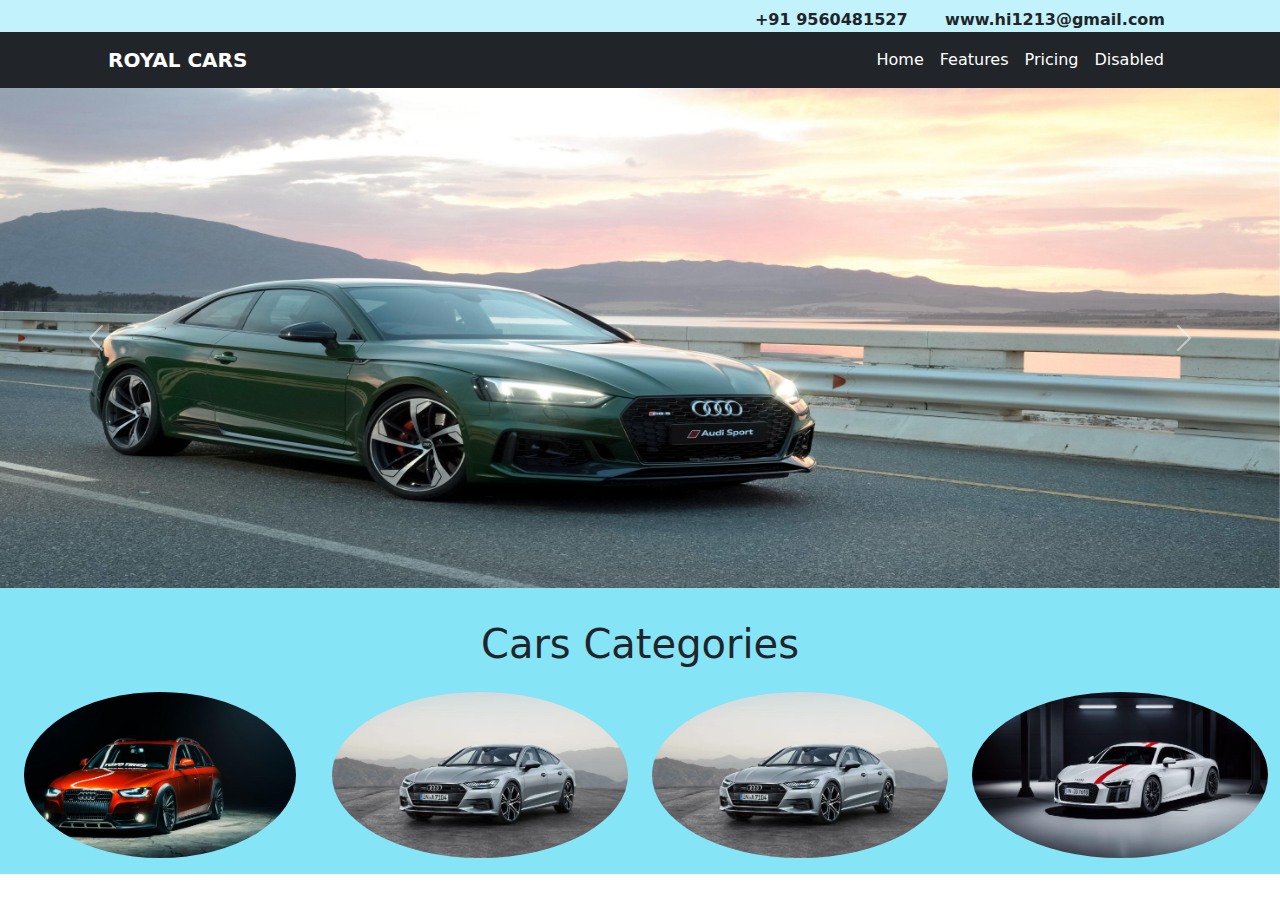
<file: green web page/bootstrap/Shopping Website/index.html>
<html>
    <head>
        <title>Online Car Shopping</title>
        <link rel="stylesheet" href="https://cdnjs.cloudflare.com/ajax/libs/font-awesome/6.6.0/css/all.min.css" integrity="sha512-Kc323vGBEqzTmouAECnVceyQqyqdsSiqLQISBL29aUW4U/M7pSPA/gEUZQqv1cwx4OnYxTxve5UMg5GT6L4JJg==" crossorigin="anonymous" referrerpolicy="no-referrer" />
        <link href="css/bootstrap.css" rel="stylesheet"/>
    </head>
    <body>
        <div class="container-fluid">

            <div class="row bg-info bg-opacity-25">
                <div class="col-sm-6 text-center pt-1 fs-5">
                    <p class="p-0 m-0">
                        <i class="fa-brands fa-facebook mx-2"></i>
                        <i class="fa-brands fa-instagram mx-2"></i>
                        <i class="fa-brands fa-youtube mx-2"></i>
                        <i class="fa-brands fa-whatsapp mx-2"></i>
                        <i class="fa-brands fa-linkedin mx-2"></i>
                    </p>
                </div>
                <div class="col-sm-6 text-center pt-2 fw-bold">
                    <span class="mx-3">+91 9560481527</span>
                    <span class="mx-3">www.hi1213@gmail.com</span>
                </div>
            </div>

            <div class="row px-5 bg-dark">

                <nav class="navbar navbar-expand-lg bg-dark px-5">
                    <div class="container-fluid">
                      <a class="navbar-brand text-white fw-bold " href="#">ROYAL CARS</a>
                      <button class="navbar-toggler" type="button" data-bs-toggle="collapse" data-bs-target="#navbarNavAltMarkup" aria-controls="navbarNavAltMarkup" aria-expanded="false" aria-label="Toggle navigation">
                        <span class="navbar-toggler-icon"></span>
                      </button>
                      <div class="collapse navbar-collapse" id="navbarNavAltMarkup">
                        <div class="navbar-nav ms-auto ">
                          <a class="nav-link active text-white" aria-current="page" href="#">Home</a>
                          <a class="nav-link text-white" href="#">Features</a>
                          <a class="nav-link text-white" href="#">Pricing</a>
                          <a class="nav-link text-white" href="#">Disabled</a>
                        </div>
                      </div>
                    </div>
                  </nav>

            </div>

            <div class="row">
              <div id="carouselExampleAutoplaying" class="carousel slide p-0 m-0" data-bs-ride="carousel">
                  <div class="carousel-inner" style="height: 500px;">
                    <div class="carousel-item active">
                      <img src="images/cars_product/audi1.jpg" class="d-block w-100 h-100" alt="...">
                    </div>
                    <div class="carousel-item">
                      <img src="images/cars_product/audi10.jpg" class="d-block w-100 h-100" alt="...">
                    </div>
                    <div class="carousel-item">
                      <img src="images/cars_product/audi2.jpg" class="d-block w-100 h-100" alt="...">
                    </div>
                  </div>
                  <button class="carousel-control-prev" type="button" data-bs-target="#carouselExampleAutoplaying" data-bs-slide="prev">
                    <span class="carousel-control-prev-icon" aria-hidden="true"></span>
                    <span class="visually-hidden">Previous</span>
                  </button>
                  <button class="carousel-control-next" type="button" data-bs-target="#carouselExampleAutoplaying" data-bs-slide="next">
                    <span class="carousel-control-next-icon" aria-hidden="true"></span>
                    <span class="visually-hidden">Next</span>
                  </button>
              </div>
            </div>

            <div class="row bg-info bg-opacity-50 py-3">

              <div class="col-md-12">
                <h1 class="text-center py-3">Cars Categories</h1>
                  
                
              </div>

              <div class="col-md-3 px-4">
                <img src="images/cars_product/audi3.jpg" class="w-100 h-100 rounded-circle" alt="..">
              </div>
              <div class="col-md-3">
                <img src="images/cars_product/audi4.webp"class="w-100 h-100 rounded-circle" alt="..">
              </div>
              <div class="col-md-3">
                <img src="images/cars_product/audi4.webp"class="W-100 h-100 rounded-circle" alt="..">
              </div>
              <div class="col-md-3">
                <img src="images/cars_product/audi5.jpg" class="w-100 h-100 rounded-circle" alt="..">
              </div>
            </div>

        </div>
        <script src="js/bootstrap.bundle.js"></script>
    </body>
</html>
</file>
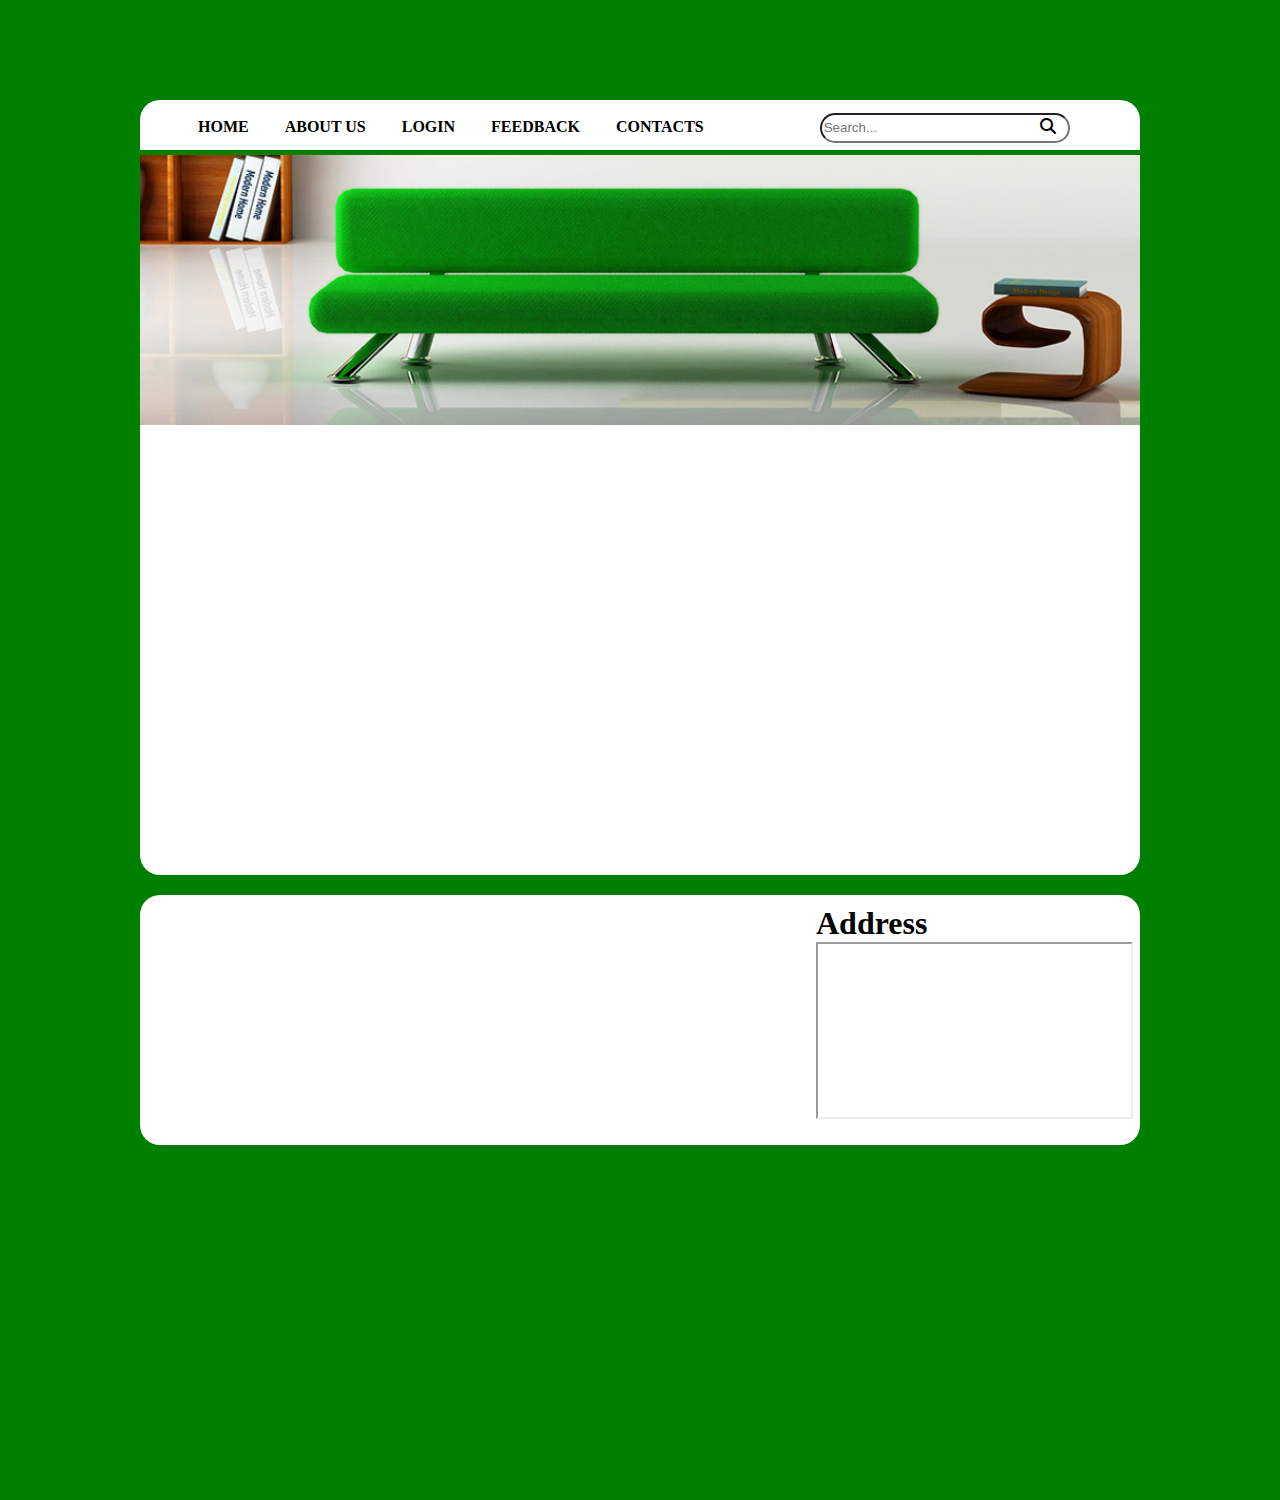
<file: green web page/aboutus.html>
<html></html>
    <head>
        <title>Green Web Page - HTML CSS</title>
        <link href="css/style.css" rel="stylesheet" type="text/css"/>
        <link href="https://cdnjs.cloudflare.com/ajax/libs/font-awesome/6.6.0/css/all.min.css" rel="stylesheet"/>
    </head>
    <body>
        <div id="outer">
            <div id="navbar">

                <ul id="nav">
                    <li><a href="index.html">HOME</a></li>
                    <li><a href="#">ABOUT US</a></li>
                    <li><a href="#">LOGIN</a></li>
                    <li><a href="#">FEEDBACK</a></li>
                    <li><a href="#">CONTACTS</a></li>
                    <li>
                        <input type="text" id="search" placeholder="Search..."/><i class="fa-solid fa-magnifying-glass" id="searchicon"></i>
                    </li>

                </ul>
            </div>
            <div id="slider"></div>
            <div id="main">
             
               
            </div>
            <div id="footer">
                <div class="box"></div>
                    
                <div class="box"></div>
                <div class="box">

                    <h1 style="margin: 0;">Address</h1>
                    <iframe src="https://www.google.com/maps/embed?pb=!1m18!1m12!1m3!1d3557.3674831441926!2d80.96215187444159!3d26.923562159626027!2m3!1f0!2f0!3f0!3m2!1i1024!2i768!4f13.1!3m3!1m2!1s0x399bfd7e0637bf21%3A0x730fe46201abc68a!2sSoftpro%20Learning%20Center!5e0!3m2!1sen!2sin!4v1728140375920!5m2!1sen!2sin" width="100%" height="75%" style="border:1;" allowfullscreen="" loading="lazy" referrerpolicy="no-referrer-when-downgrade"></iframe>
                
                </div>
            </div>
        </div>
    </body>

</html>
</file>
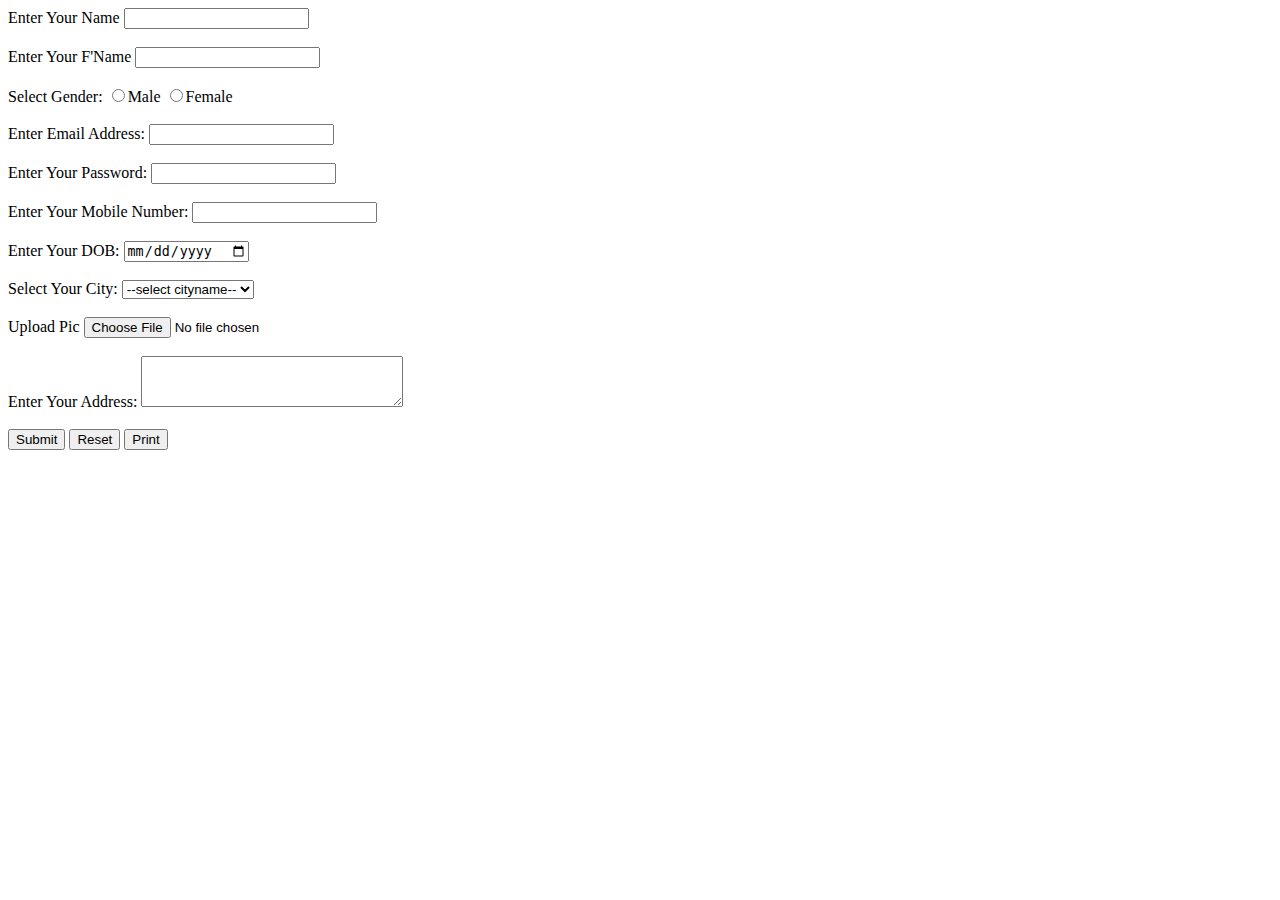
<file: green web page/css/Feedback.html>
<html>
<head>
<title>Form Tag </title>
</head>

<body>
<form>
Enter Your Name
<input type="text" name="name" />
<br/>
<br/>
Enter Your F'Name
<input type="text" name="fname"/> 
<br/>
<br/>
Select Gender:
<input type="radio" name="g" value="male"/>Male
<input type="radio" name="g" value="female"/>Female
<br/>
<br/>
Enter Email Address:
<input type="email" name="email">
<br/>
<br/>
Enter Your Password:
<input type="password" name="password">
<br/>
<br/>
Enter Your Mobile Number:
<input type="number" name="number">
<br/>
<br/>
Enter Your DOB:
<input type="date" name="dob"/>
<br/>
<br/>
Select Your City:
<select name="city">
<option value="">--select cityname--</option> 
<option>Lucknow</option>
<option>Prayagraj</option>
<option>Bulandshahar</option>
<option>Ghaziabad</option>
</select>
<br/>
<br/>
Upload Pic
<input type="file" name="pic">
<br/>
<br/>
Enter Your Address:
<textarea name="address" cols="30" rows="3"></textarea>
<br/>
<br/>
<input type="submit"/>
<input type="reset"/>
<input type="button" value="Print" onclick="print()"/>
</form>
</body>
</html>

<!--
name=the variavle jiske through backened me get krte hai

value= jis value ko get krna bs use hi kr paynge male or female..jo value yhn likhi hoti h wo
<br/>=self closing tag
it is used to 

-->
</file>
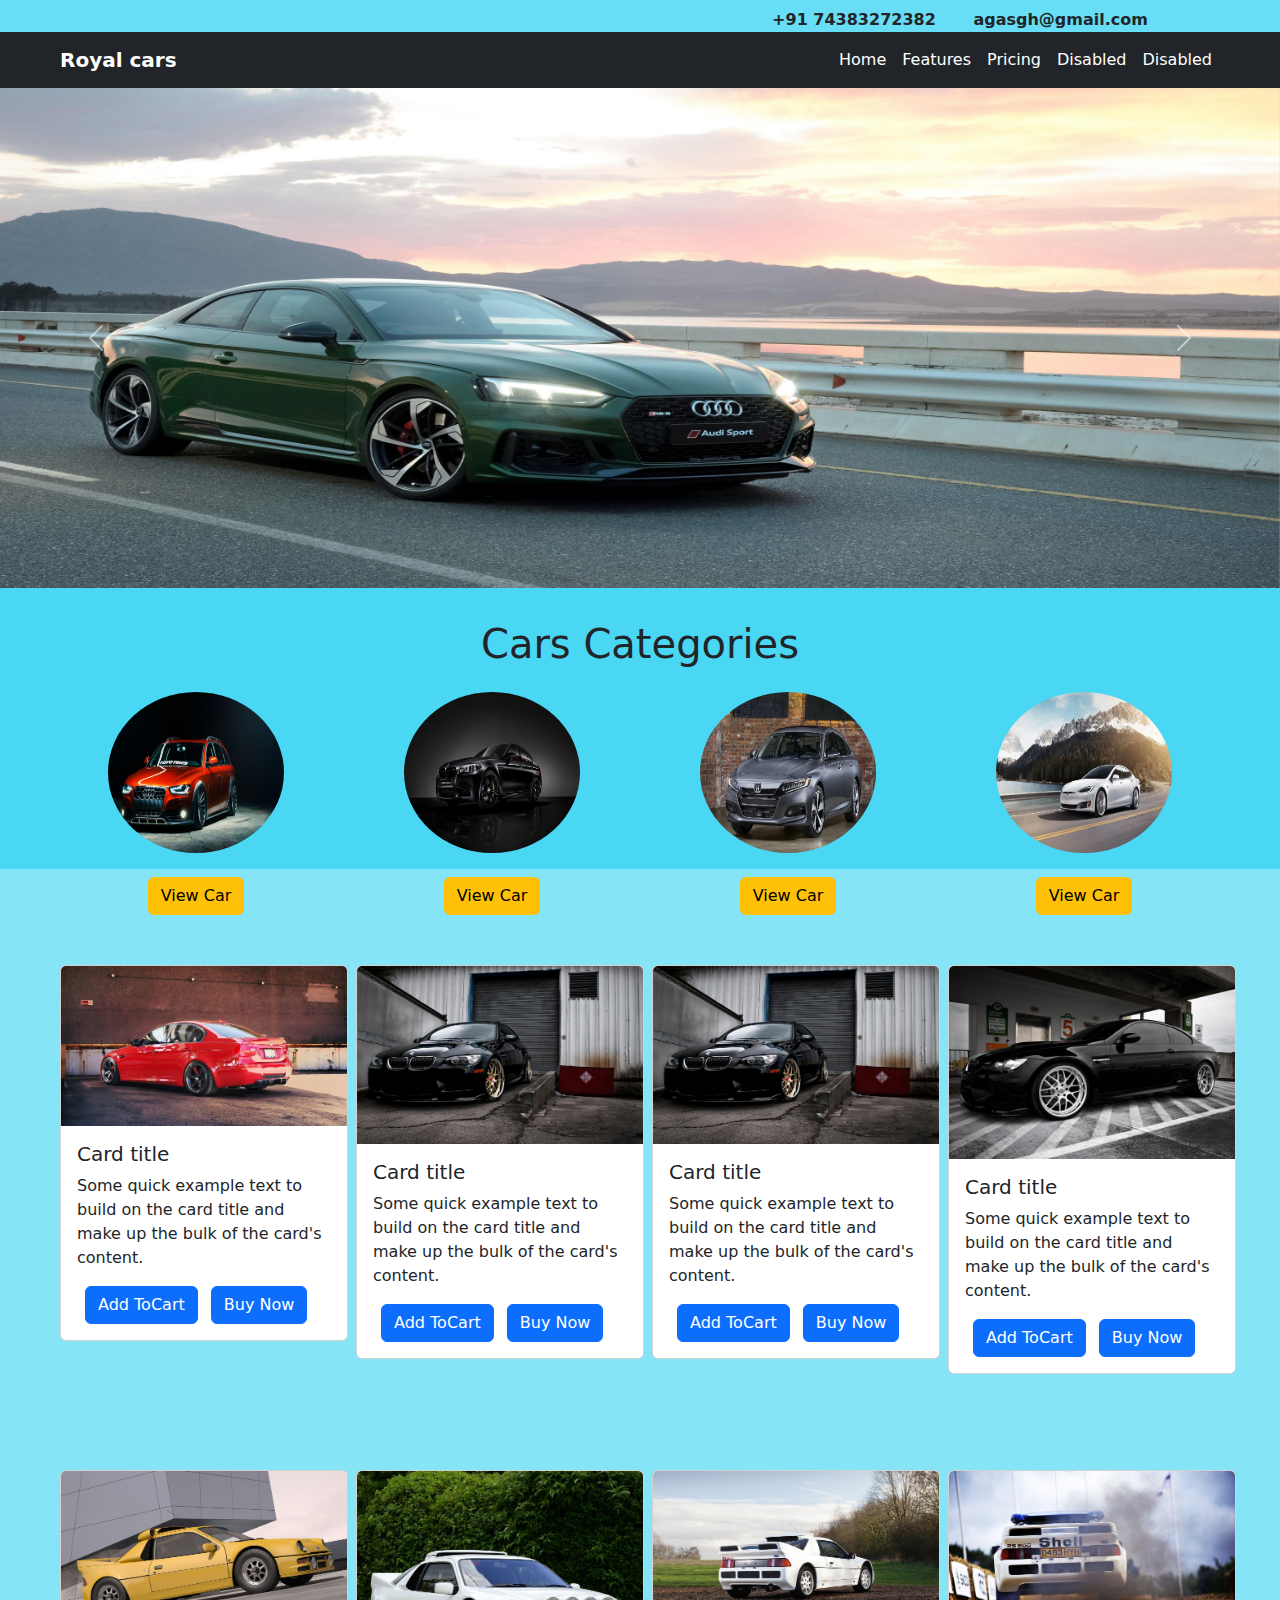
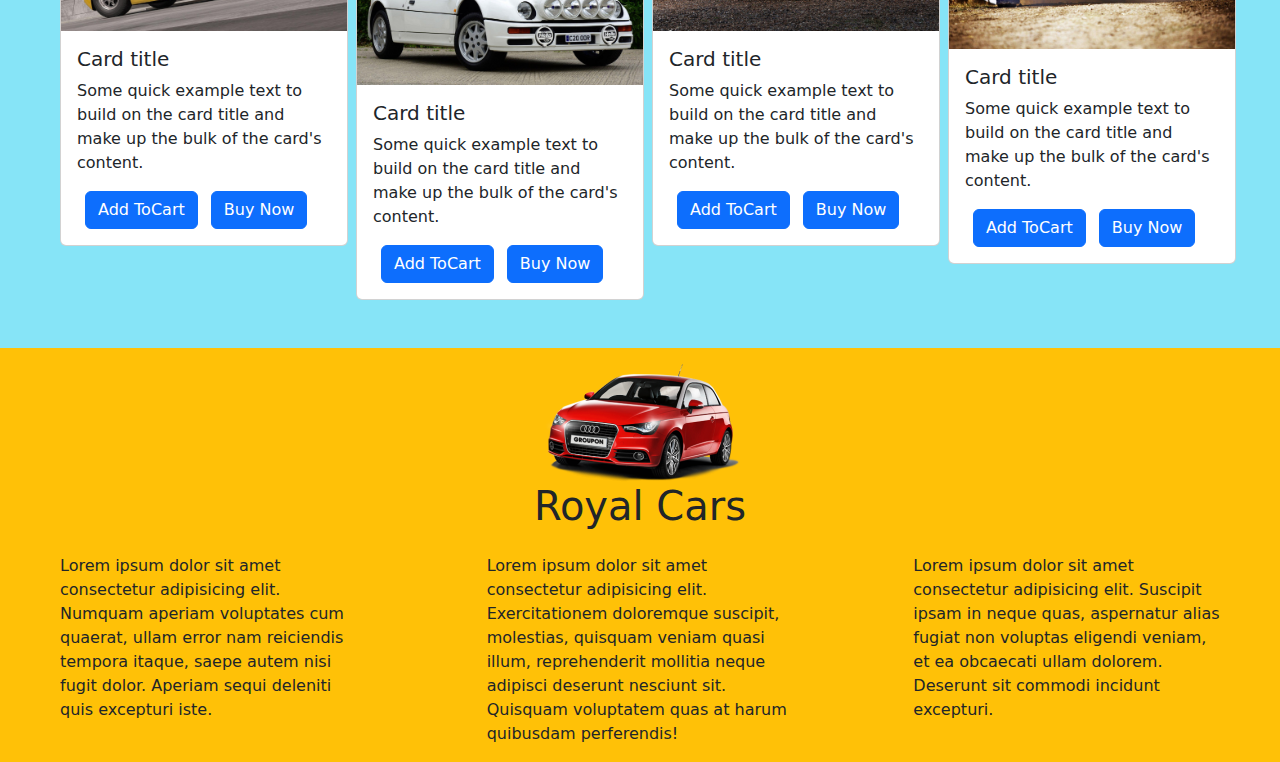
<file: green web page/bootstrap/Shopping Website/car.html>
<html>
    <head>
        <link rel="stylesheet" href="https://cdnjs.cloudflare.com/ajax/libs/font-awesome/6.6.0/css/all.min.css" integrity="sha512-Kc323vGBEqzTmouAECnVceyQqyqdsSiqLQISBL29aUW4U/M7pSPA/gEUZQqv1cwx4OnYxTxve5UMg5GT6L4JJg==" crossorigin="anonymous" referrerpolicy="no-referrer" />
        <title>Online Car Shopping Website</title>
        <link rel="stylesheet" href="css/bootstrap.css">
    </head>
    <body>
        <div class="container-fluid  bg-info bg-opacity-50 ">
            <div class="row bg-info bg-opacity-25">
                <div class="col-sm-6 text-center pt-1 fs-5">
                    <p class="m-0">
                        <i class="fa-brands fa-facebook mx-2"></i>
                        <i class="fa-brands fa-instagram mx-2"></i>
                        <i class="fa-brands fa-youtube mx-2"></i>
                        <i class="fa-brands fa-whatsapp mx-2"></i>
                        <i class="fa-brands fa-linkedin mx-2"></i>
                    </p>
                    
                </div>
                <div class="col-sm-6  text-center pt-2 fw-bold">
                    <span class="mx-3">+91 74383272382</span>
                    <span class="mx-3">agasgh@gmail.com</span>
                </div>
            </div>

            <div class="row">
                <nav class="navbar navbar-expand-lg bg-dark px-5">
                    <div class="container-fluid">
                      <a class="navbar-brand text-white fw-bold" href="#">Royal cars</a>
                      <button class="navbar-toggler" type="button" data-bs-toggle="collapse" data-bs-target="#navbarNavAltMarkup" aria-controls="navbarNavAltMarkup" aria-expanded="false" aria-label="Toggle navigation">
                        <span class="navbar-toggler-icon"></span>
                      </button>
                      <div class="collapse navbar-collapse" id="navbarNavAltMarkup">
                        <div class="navbar-nav ms-auto">
                          <a class="nav-link active text-white" aria-current="page" href="#">Home</a>
                          <a class="nav-link text-white" href="#">Features</a>
                          <a class="nav-link text-white" href="#">Pricing</a>
                          <a class="nav-link text-white" href="#">Disabled</a>
                          <a class="nav-link text-white" href="#">Disabled</a>
                        </div>
                      </div>
                    </div>
                  </nav>
            </div>
            
            <div class="row">
                <div id="carouselExampleAutoplaying" class="carousel slide p-0 m-0" data-bs-ride="carousel">
                    <div class="carousel-inner" style="height: 500px;">
                      <div class="carousel-item active">
                        <img src="images/cars_product/audi1.jpg" class="d-block w-100 h-100" alt="...">
                      </div>
                      <div class="carousel-item">
                        <img src="images/cars_product/audi10.jpg" class="d-block w-100 h-100" alt="...">
                      </div>
                      <div class="carousel-item">
                        <img src="images/cars_product/audi2.jpg" class="d-block w-100 h-100" alt="...">
                      </div>
                    </div>
                    <button class="carousel-control-prev" type="button" data-bs-target="#carouselExampleAutoplaying" data-bs-slide="prev">
                      <span class="carousel-control-prev-icon" aria-hidden="true"></span>
                      <span class="visually-hidden">Previous</span>
                    </button>
                    <button class="carousel-control-next" type="button" data-bs-target="#carouselExampleAutoplaying" data-bs-slide="next">
                      <span class="carousel-control-next-icon" aria-hidden="true"></span>
                      <span class="visually-hidden">Next</span>
                    </button>
                  </div>
            </div>

            <div class="row bg-info bg-opacity-50 py-3 px-5">
               <div class="col-md-12">
                <h1 class="text-center py-3">Cars Categories</h1>
               </div>

              <div class="col-md-3 text-center">
                <img src="images/cars_product/audi3.jpg" class="w-100 h-100 px-5 rounded-circle" alt=""> 
                <button class="btn btn-warning mt-4">View Car</button>
              </div>
              <div class="col-md-3 text-center"><img src="images/cars_product/bmw1.jpg" class="w-100 px-5 h-100 rounded-circle" alt="">
                <button class="btn btn-warning mt-4">View Car</button>
              </div>
              <div class="col-md-3 text-center"><img src="images/cars_product/honda1.webp" class="w-100 h-100  px-5 rounded-circle" alt="">
                <button class="btn btn-warning mt-4">View Car</button>
              </div>
              <div class="col-md-3 text-center"><img src="images/cars_product/tesla1.jpg" class="w-100 h-100  px-5 rounded-circle" alt="">
              <button class="btn btn-warning mt-4">View Car</button>
              </div>
            </div>
         
            <div class="row pt-5 px-5">
              <div class="col-md-3 py-5">
                <div class="card" style="width: 18rem;">
                  <img src="images/cars_product/bmw10.jpg" class="card-img-top" alt="...">
                  <div class="card-body">
                    <h5 class="card-title">Card title</h5>
                    <p class="card-text">Some quick example text to build on the card title and make up the bulk of the card's content.</p>
                    <a href="#" class="btn btn-primary mx-2">Add ToCart</a>
                    <a href="#" class="btn btn-primary">Buy Now</a>
                  </div>
                </div>
              </div>

              <div class="col-md-3 py-5">
                <div class="card" style="width: 18rem;">
                  <img src="images/cars_product/bmw3.jpg" class="card-img-top" alt="...">
                  <div class="card-body">
                    <h5 class="card-title">Card title</h5>
                    <p class="card-text">Some quick example text to build on the card title and make up the bulk of the card's content.</p>
                    <a href="#" class="btn btn-primary mx-2">Add ToCart</a>
                    <a href="#" class="btn btn-primary">Buy Now</a>
                  </div>
                </div>
              </div>

              <div class="col-md-3 py-5">
                <div class="card" style="width: 18rem;">
                  <img src="images/cars_product/bmw3.jpg" class="card-img-top" alt="...">
                  <div class="card-body">
                    <h5 class="card-title">Card title</h5>
                    <p class="card-text">Some quick example text to build on the card title and make up the bulk of the card's content.</p>
                    <a href="#" class="btn btn-primary mx-2">Add ToCart</a>
                    <a href="#" class="btn btn-primary">Buy Now</a>
                  </div>
                </div>
              </div>

              <div class="col-md-3 py-5">
                <div class="card" style="width: 18rem;">
                  <img src="images/cars_product/bmw2.jpg" class="card-img-top" alt="...">
                  <div class="card-body">
                    <h5 class="card-title">Card title</h5>
                    <p class="card-text">Some quick example text to build on the card title and make up the bulk of the card's content.</p>
                    <a href="#" class="btn btn-primary mx-2">Add ToCart</a>
                    <a href="#" class="btn btn-primary">Buy Now</a>
                  </div>
                </div>
              </div>

            </div>

            <!-- 2nd card layer -->
            <div class="row px-5">
              <div class="col-md-3 py-5">
                <div class="card" style="width: 18rem;">
                  <img src="images/cars_product/ford2.jpg" class="card-img-top" alt="...">
                  <div class="card-body">
                    <h5 class="card-title">Card title</h5>
                    <p class="card-text">Some quick example text to build on the card title and make up the bulk of the card's content.</p>
                    <a href="#" class="btn btn-primary mx-2">Add ToCart</a>
                    <a href="#" class="btn btn-primary">Buy Now</a>
                  </div>
                </div>
              </div>

              <div class="col-md-3 py-5">
                <div class="card" style="width: 18rem;">
                  <img src="images/cars_product/ford3.jpg" class="card-img-top" alt="...">
                  <div class="card-body">
                    <h5 class="card-title">Card title</h5>
                    <p class="card-text">Some quick example text to build on the card title and make up the bulk of the card's content.</p>
                    <a href="#" class="btn btn-primary mx-2">Add ToCart</a>
                    <a href="#" class="btn btn-primary">Buy Now</a>
                  </div>
                </div>
              </div>

              <div class="col-md-3 py-5">
                <div class="card" style="width: 18rem;">
                  <img src="images/cars_product/ford5.jpg" class="card-img-top" alt="...">
                  <div class="card-body">
                    <h5 class="card-title">Card title</h5>
                    <p class="card-text">Some quick example text to build on the card title and make up the bulk of the card's content.</p>
                    <a href="#" class="btn btn-primary mx-2">Add ToCart</a>
                    <a href="#" class="btn btn-primary">Buy Now</a>
                  </div>
                </div>
              </div>

              <div class="col-md-3 py-5">
                <div class="card" style="width: 18rem;">
                  <img src="images/cars_product/ford4.jpg" class="card-img-top" alt="...">
                  <div class="card-body">
                    <h5 class="card-title">Card title</h5>
                    <p class="card-text">Some quick example text to build on the card title and make up the bulk of the card's content.</p>
                    <a href="#" class="btn btn-primary mx-2">Add ToCart</a>
                    <a href="#" class="btn btn-primary">Buy Now</a>
                  </div>
                </div>
              </div>

            </div>
            <!-- Footer-->
             <div class="row bg-warning">
               <div class="col-sm-12 text-center py-3">
                <img src="images/cars_product/logo_car.png" alt="">
                <h1>Royal Cars</h1>
               </div>
 
             <div class="col-sm-4">
              <p class="px-5">
                Lorem ipsum dolor sit amet consectetur adipisicing elit. Numquam aperiam voluptates cum quaerat, ullam error nam reiciendis tempora itaque, saepe autem nisi fugit dolor. Aperiam sequi deleniti quis excepturi iste.
              </p>
             </div>
             <div class="col-sm-4">
              <p class="px-5">
                Lorem ipsum dolor sit amet consectetur adipisicing elit. Exercitationem doloremque suscipit, molestias, quisquam veniam quasi illum, reprehenderit mollitia neque adipisci deserunt nesciunt sit. Quisquam voluptatem quas at harum quibusdam perferendis!
              </p>
             </div>
             <div class="col-sm-4">
              <p class="px-5">
                Lorem ipsum dolor sit amet consectetur adipisicing elit. Suscipit ipsam in neque quas, aspernatur alias fugiat non voluptas eligendi veniam, et ea obcaecati ullam dolorem. Deserunt sit commodi incidunt excepturi.
              </p>
             </div>

             </div>




        </div>
        <script src="js/bootstrap.bundle.js"></script>
    </body>
</html>
</file>
<file: green web page/css/style.css>
body{
    background-color:green;
}

#outer{
    height:1200px;
    width:1000px;
    
    margin: 100px auto; /*top-bottom  , right-left*/
    margin-bottom: 200px;
}

/* Navbar CSS */

#navbar{
    height: 50px;
    width: 100%;
    background-color: white;
    border-radius: 20px 20px 0px 0px;
}
#nav{
    display: flex;
}
#nav li{
    list-style-type: none;
    padding: 18px;
}
#nav li a{
    text-decoration: none;
    color: black;
    font-weight: bold;
    transition: 0.5s;
}
#nav li a:hover{
    color: red;
    transition: 0.5s;
}

#search{
    height:30px;
    width:250px;
    border-radius: 15px;
    margin-top:-10px;
    margin-left:80px;
}

#searchicon{
    margin-left:-30px;
    
}
#slider{
    height:270px;
    width:100%;
    background-color: aqua;
    margin-top:5px; 
    float:left;
    background-image: url('../Images/sofa.png');
    background-size:cover;
    background-repeat: no-repeat;
    margin-bottom:5px;
}

#main{
    height:720px;
    width:100%;    
    background-color: white;
    border-radius:0px 0px 20px 20px;
    margin-top:5px;
}


#main outer1{
    height:450px;
    width:450px;
    border:1px solid black;
    margin:auto;
    box-shadow:0px 4px 10px 2px black;
    border-radius:15px;
    background-color:green;
    }
#main outer h1{
    color:white;
    text-align:center;
    }
.a{
    width:300px;
    margin:5px;
    
    }
.b{
    width:300px;
    margin:5px;
    background-color:black;
    color:white;
    }
#bottom{
    height:90px;
    width:450px;
    border:2px solid red;
    border-radius:90px 90px 15px 15px;
    background-color:red;
    margin-top:75px;
    }

#left{
    height:100%;
    width:700px;
    background-color:white;
    float:left;
    border-radius:0px 0px 0px 20px;
    
}
#left h1{
    padding-left:20px;
}

#left p{
    padding: 0px 20px;
    font-size: 15px;
    text-align: justify;
}


/* #left p span{
    color:rgb(93, 252, 1);
    text-decoration:underline;
} */

#image{
    height: 150px;
    width:100%;
    

}

.spantext{
    text-decoration:none !important;
    color:black !important;
    border: 1px solid green;
    padding: 8px;
    font-weight: bold;
    
}

#right{
    height:100%;
    width:300px;
    background-color:gray;
    float:right;
    border-radius:0px 0px 20px 0px;
    
    
}

#right h2{
   padding-left: 15px; 
   
}

#right ul{
    list-style-type:none;
}

#right ul li{
    padding: 10px;
}

#right p{
    padding: 5px 40px;
}  




#footer{
    height:250px;
    width:100%;
    background-color:white;
    margin-top:20px;
    border-radius:20px;
    float:left;
}

.box{
    height:230px;
    width:31.3%;
    float:left;
    margin: 10px;
}

.box h2{
    padding-left:15px;
}


#footer .box img{
    height:30%;
    width:30%;
    margin:3.5px;
}
</file>
